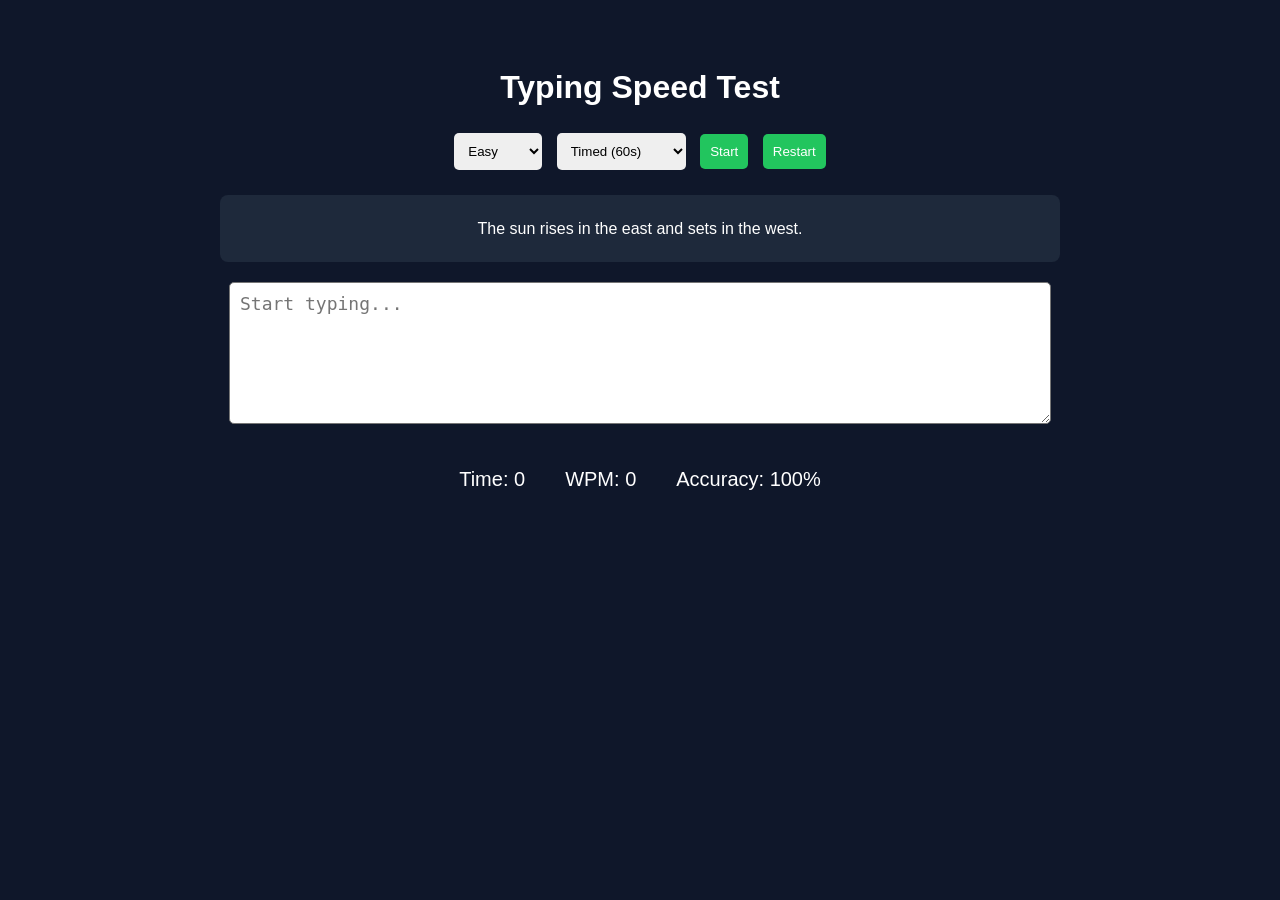
<file: Typing speed test/index.html>
<!DOCTYPE html>
<html>

<head>

<title>Typing Speed Test</title>
<link rel="stylesheet" href="style.css">

</head>

<body>

<h1>Typing Speed Test</h1>

<div class="controls">

<select id="difficulty">

<option value="easy">Easy</option>
<option value="medium">Medium</option>
<option value="hard">Hard</option>

</select>

<select id="mode">

<option value="time">Timed (60s)</option>
<option value="passage">Passage Mode</option>

</select>

<button id="start">Start</button>
<button id="restart">Restart</button>

</div>


<div id="passage"></div>

<textarea id="input" placeholder="Start typing..."></textarea>


<div class="stats">

<p>Time: <span id="time">0</span></p>
<p>WPM: <span id="wpm">0</span></p>
<p>Accuracy: <span id="accuracy">100</span>%</p>

</div>

<div id="message"></div>

<script src="script.js"></script>

</body>
</html>
</file>
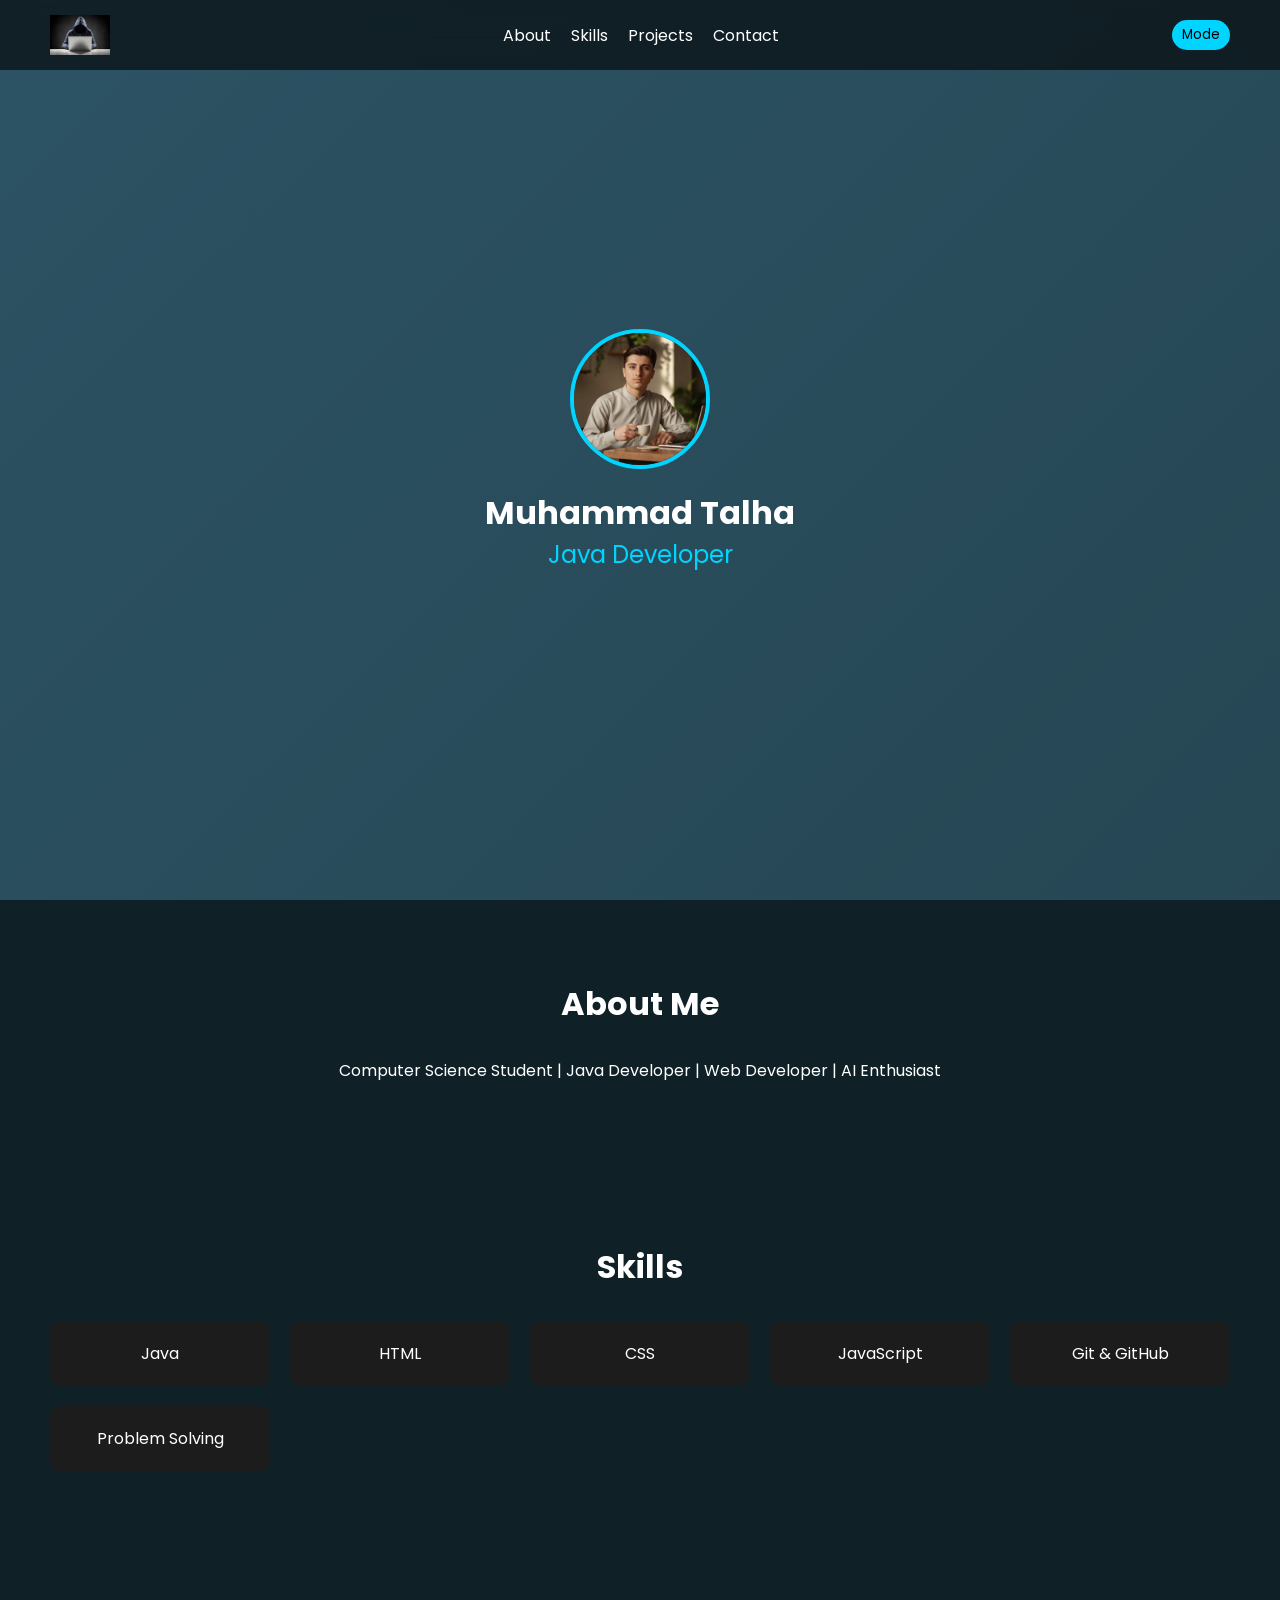
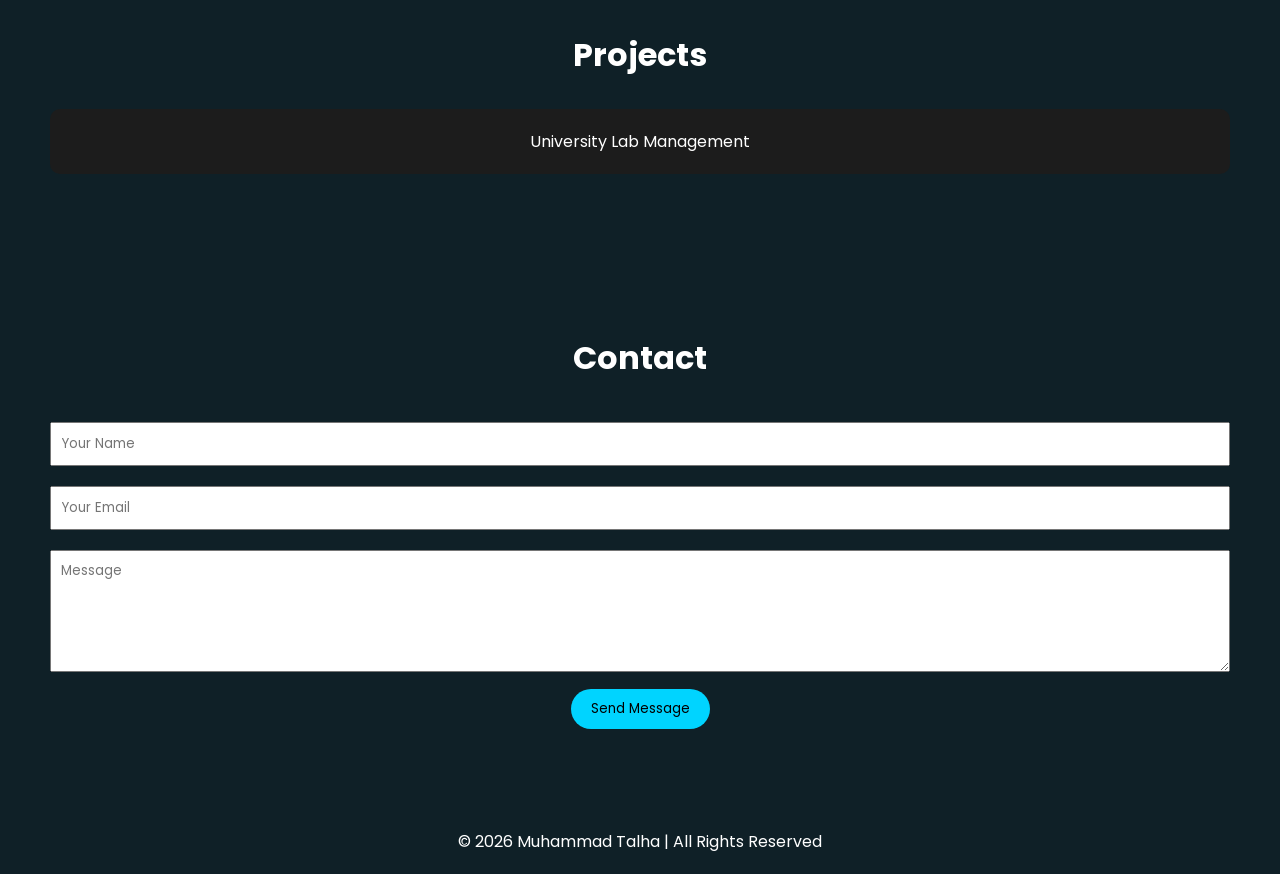
<file: HTML_CSS/Protfolio/index.html>
<!DOCTYPE html>
<html lang="en">
<head>
<meta charset="UTF-8">
<meta name="viewport" content="width=device-width, initial-scale=1.0">
<title>Muhammad Talha | Developer Portfolio</title>

<link href="https://fonts.googleapis.com/css2?family=Poppins:wght@300;400;600;700&display=swap" rel="stylesheet">

<style>
:root{
    --primary:#00d4ff;
    --bg-dark:#0f2027;
    --bg-light:#f4f4f4;
    --text-dark:white;
    --text-light:#111;
}

*{
    margin:0;
    padding:0;
    box-sizing:border-box;
    font-family:'Poppins',sans-serif;
    scroll-behavior:smooth;
}

body{
    background:var(--bg-dark);
    color:var(--text-dark);
    transition:0.4s;
}

body.light-mode{
    background:var(--bg-light);
    color:var(--text-light);
}

/* Navbar */
nav{
    position:fixed;
    width:100%;
    padding:15px 50px;
    display:flex;
    justify-content:space-between;
    align-items:center;
    backdrop-filter:blur(15px);
    background:rgba(0,0,0,0.6);
    z-index:1000;
}

.logo{
    height:40px;
}

nav ul{
    display:flex;
    list-style:none;
    gap:20px;
}

nav a{
    text-decoration:none;
    color:white;
    transition:0.3s;
}

nav a:hover{
    color:var(--primary);
}

.toggle-btn{
    cursor:pointer;
    padding:5px 10px;
    background:var(--primary);
    border:none;
    border-radius:20px;
}

/* Hero */
.hero{
    height:100vh;
    display:flex;
    flex-direction:column;
    justify-content:center;
    align-items:center;
    text-align:center;
    background:linear-gradient(-45deg,#0f2027,#203a43,#2c5364);
    background-size:400% 400%;
    animation:gradient 8s ease infinite;
}

@keyframes gradient{
0%{background-position:0% 50%;}
50%{background-position:100% 50%;}
100%{background-position:0% 50%;}
}

.profile-img{
    width:140px;
    height:140px;
    border-radius:50%;
    object-fit:cover;
    border:4px solid var(--primary);
    margin-bottom:20px;
}

.typing{
    font-size:1.5rem;
    color:var(--primary);
}

section{
    padding:80px 50px;
    text-align:center;
}

.section-title{
    font-size:2rem;
    margin-bottom:30px;
}

/* Skills */
.skills{
    display:grid;
    grid-template-columns:repeat(auto-fit,minmax(200px,1fr));
    gap:20px;
}

.card{
    padding:20px;
    border-radius:10px;
    background:#1c1c1c;
    transition:0.3s;
    cursor:pointer;
}

.card:hover{
    transform:translateY(-5px);
    background:#2c5364;
}

/* Projects */
.modal{
    display:none;
    position:fixed;
    inset:0;
    background:rgba(0,0,0,0.7);
    justify-content:center;
    align-items:center;
}

.modal-content{
    background:white;
    color:black;
    padding:30px;
    border-radius:10px;
    max-width:500px;
}

/* Contact */
input, textarea{
    width:100%;
    padding:10px;
    margin:10px 0;
}

button{
    padding:10px 20px;
    background:var(--primary);
    border:none;
    cursor:pointer;
    border-radius:20px;
}

footer{
    padding:20px;
    text-align:center;
}
</style>
</head>

<body>

<nav>
    <img src="logo.png" class="logo">
    <ul>
        <li><a href="#about">About</a></li>
        <li><a href="#skills">Skills</a></li>
        <li><a href="#projects">Projects</a></li>
        <li><a href="#contact">Contact</a></li>
    </ul>
    <button class="toggle-btn" onclick="toggleMode()">Mode</button>
</nav>

<header class="hero">
    <img src="profile.jpg" class="profile-img">
    <h1>Muhammad Talha</h1>
    <div class="typing"></div>
</header>

<section id="about">
    <h2 class="section-title">About Me</h2>
    <p>Computer Science Student | Java Developer | Web Developer | AI Enthusiast</p>
</section>

<section id="skills">
    <h2 class="section-title">Skills</h2>
    <div class="skills">
        <div class="card">Java</div>
        <div class="card">HTML</div>
        <div class="card">CSS</div>
        <div class="card">JavaScript</div>
        <div class="card">Git & GitHub</div>
        <div class="card">Problem Solving</div>
    </div>
</section>

<section id="projects">
    <h2 class="section-title">Projects</h2>
    <div class="skills">
        <div class="card" onclick="openModal()">University Lab Management</div>
    </div>
</section>

<div class="modal" id="modal">
    <div class="modal-content">
        <h3>University Lab Management</h3>
        <p>Java-based lab management system with file handling and OOP concepts.</p>
        <button onclick="closeModal()">Close</button>
    </div>
</div>

<section id="contact">
<h2 class="section-title">Contact</h2>

<form action="https://formspree.io/f/YOUR_FORM_ID" method="POST">
<input type="text" name="name" placeholder="Your Name" required>
<input type="email" name="email" placeholder="Your Email" required>
<textarea name="message" rows="5" placeholder="Message" required></textarea>
<button type="submit">Send Message</button>
</form>

</section>

<footer>
© 2026 Muhammad Talha | All Rights Reserved
</footer>

<script>
/* Typing Animation */
const text = ["Java Developer","Web Developer","Future Software Engineer"];
let i=0, j=0;
const typing = document.querySelector(".typing");

function type(){
    if(j<text[i].length){
        typing.textContent += text[i][j];
        j++;
        setTimeout(type,100);
    }else{
        setTimeout(erase,1000);
    }
}

function erase(){
    if(j>0){
        typing.textContent = text[i].substring(0,j-1);
        j--;
        setTimeout(erase,50);
    }else{
        i=(i+1)%text.length;
        setTimeout(type,300);
    }
}
type();

/* Dark Light Mode */
function toggleMode(){
    document.body.classList.toggle("light-mode");
}

/* Modal */
function openModal(){
    document.getElementById("modal").style.display="flex";
}
function closeModal(){
    document.getElementById("modal").style.display="none";
}
</script>

</body>
</html>
</file>
<file: Typing speed test/style.css>
body{

font-family:Arial;
background:#0f172a;
color:white;
text-align:center;
padding:40px;

}

.controls{

margin-bottom:20px;

}

select,button{

padding:10px;
margin:5px;
border:none;
border-radius:5px;

}

button{

background:#22c55e;
color:white;
cursor:pointer;

}

#passage{

background:#1e293b;
padding:20px;
border-radius:8px;
max-width:800px;
margin:auto;
line-height:1.7;
margin-bottom:20px;

}

textarea{

width:800px;
height:120px;
padding:10px;
font-size:18px;
border-radius:5px;

}

.stats{

display:flex;
justify-content:center;
gap:40px;
font-size:20px;
margin-top:20px;

}

.correct{

color:#22c55e;

}

.wrong{

color:red;
text-decoration:underline;

}

#message{

margin-top:20px;
font-size:24px;
color:gold;

}
</file>
